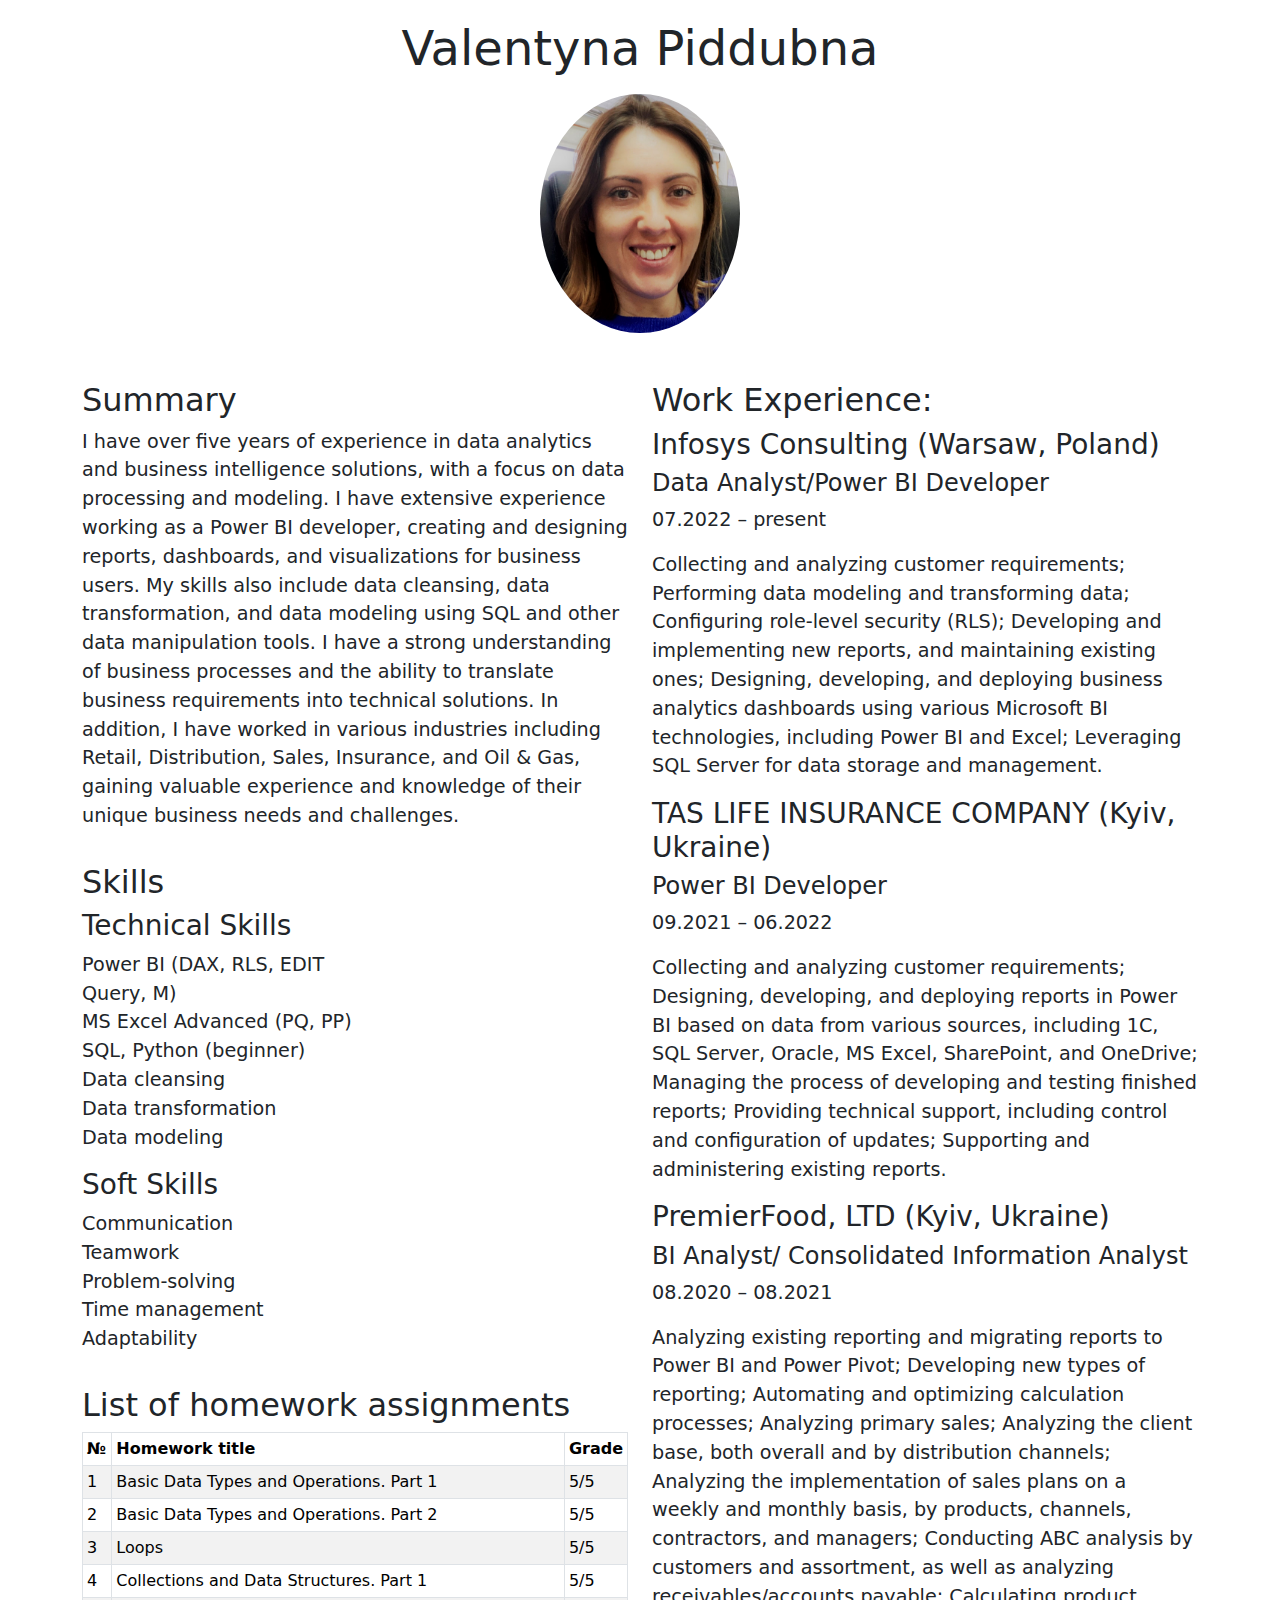
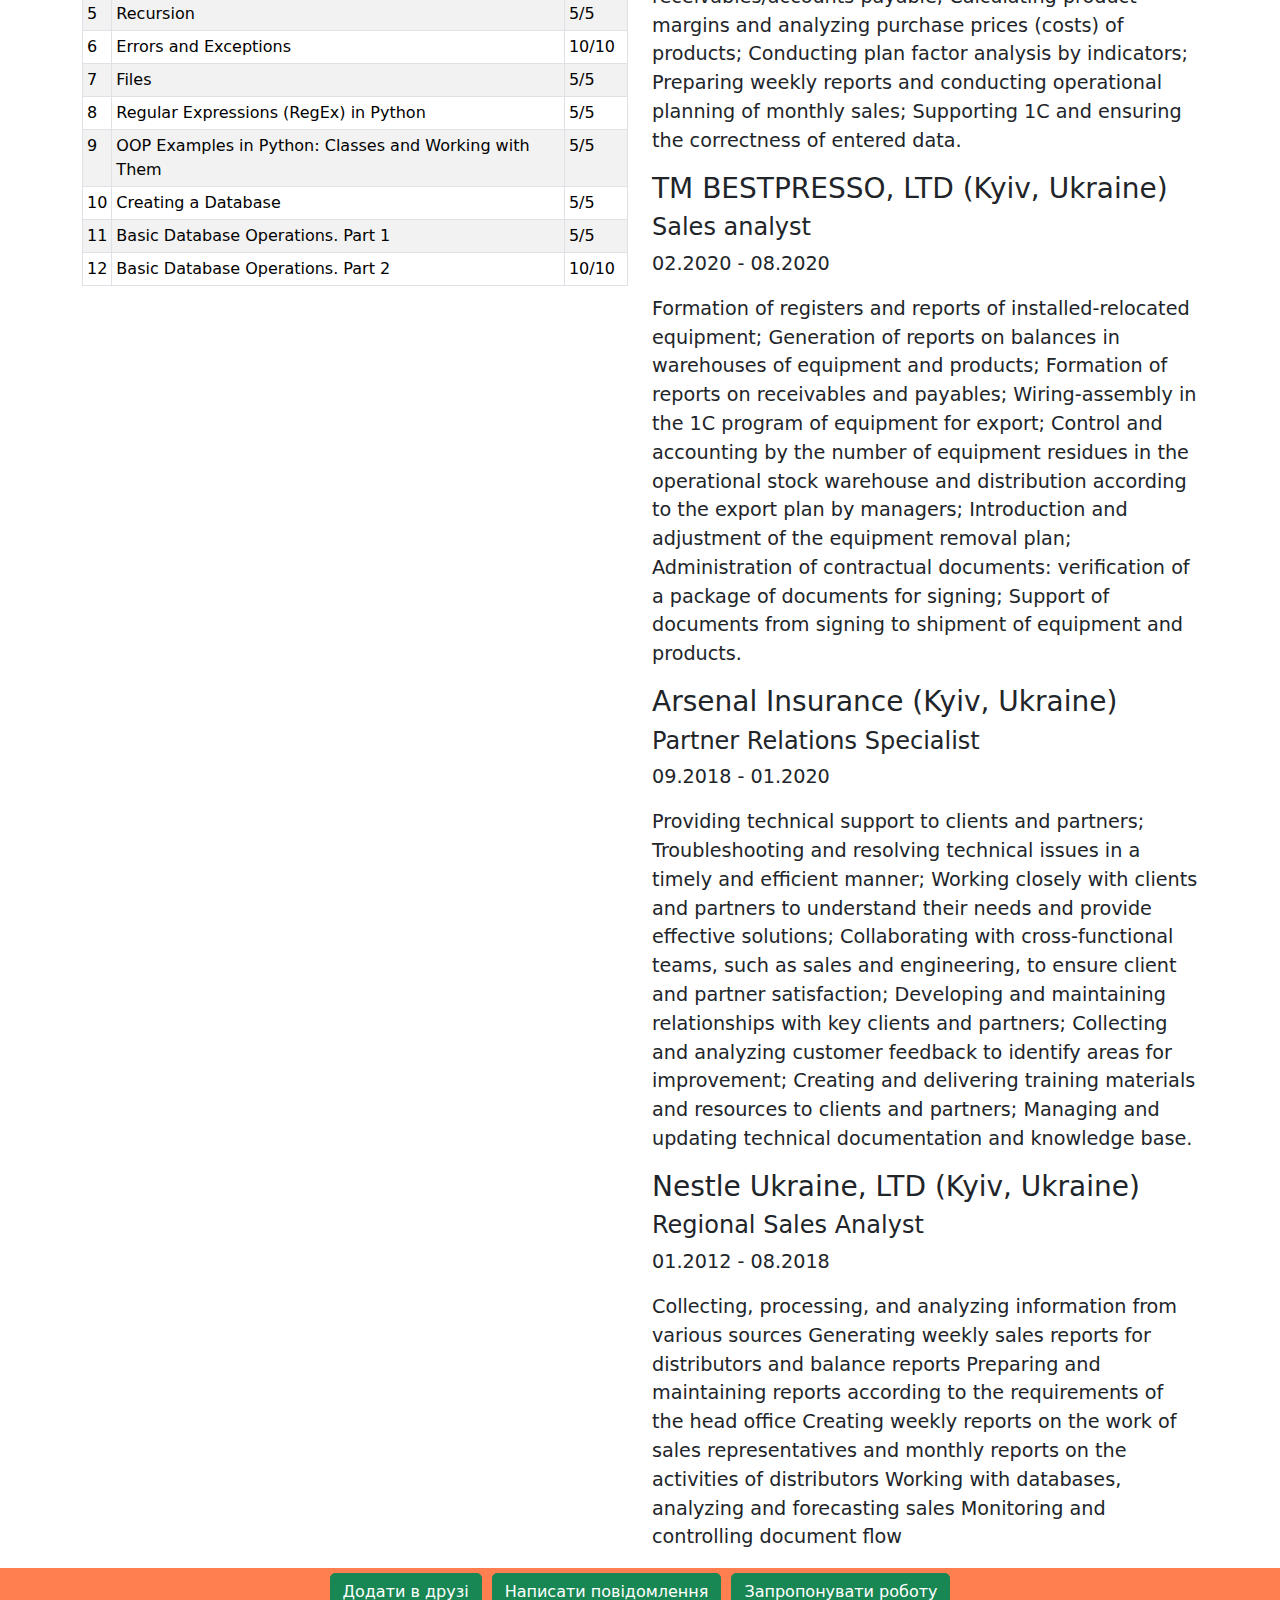
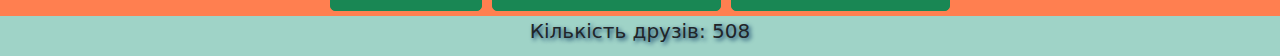
<file: index.html>
<!DOCTYPE html>
<html lang="en">
<head>
    <meta charset="UTF-8">
    <meta name="viewport" content="width=device-width, initial-scale=1">
    <title>Valentyna Piddubna</title>
    <link rel="stylesheet" href="https://cdnjs.cloudflare.com/ajax/libs/twitter-bootstrap/5.0.2/css/bootstrap.min.css">
    <script src="https://cdnjs.cloudflare.com/ajax/libs/twitter-bootstrap/5.0.2/js/bootstrap.min.js"></script>
    <script type="text/javascript" src="js27.js" defer></script>
    <link rel="stylesheet" href="style.css">
</head>
<body>
    <div class="container">
    <h1 class="text-center">Valentyna Piddubna</h1>
        <div class="text-center">
            <img src="photo.jpg" alt="Фото" width="200px" >
        </div>
        <div class="row">
            <div class="col-md-6">
            <h2>Summary</h2>
            <p> I have over five years of experience in data analytics and
                business intelligence solutions, with a focus on data processing and
                modeling. I have extensive experience working as a Power BI developer,
                creating and designing reports, dashboards, and visualizations for
                business users. My skills also include data cleansing,
                data transformation, and data modeling using SQL and other data
                manipulation tools. I have a strong understanding of business
                processes and the ability to translate business requirements into
                technical solutions. In addition, I have worked in various industries
                including Retail, Distribution, Sales, Insurance, and Oil & Gas,
                gaining valuable experience and knowledge of their unique business needs and challenges.</p>
                <div class="col-md-6">
                     <h2>Skills</h2>
                     <h3>Technical Skills</h3>
                        <ul>
                            <li>Power BI (DAX, RLS, EDIT Query, M)</li>
                          <li>MS Excel Advanced (PQ, PP)</li>
                          <li>SQL, Python (beginner)</li>
                          <li>Data cleansing</li>
                          <li>Data transformation</li>
                          <li>Data modeling</li>
                        </ul>
                     <h3>Soft Skills</h3>
                    <ul>
                      <li>Communication</li>
                      <li>Teamwork</li>
                      <li>Problem-solving</li>
                      <li>Time management</li>
                      <li>Adaptability</li>
                    </ul>
                    </div>

                            <h2>List of homework assignments</h2>
        <table class="table table-striped table-bordered table-hover table-sm" >
          <thead class="thead-dark">
            <tr>
              <th scope="col">№</th>
              <th scope="col">Homework title</th>
              <th scope="col">Grade</th>
            </tr>
          </thead>
          <tbody>
            <tr>
              <td >1</td>
              <td>Basic Data Types and Operations. Part 1</td>
              <td>5/5</td>
            </tr>
            <tr>
              <td>2</td>
              <td>Basic Data Types and Operations. Part 2</td>
              <td>5/5</td>
            </tr>
            <tr>
              <td>3</td>
              <td>Loops</td>
              <td>5/5</td>
            </tr>
            <tr>
              <td>4</td>
              <td>Collections and Data Structures. Part 1</td>
              <td>5/5</td>
            </tr>
            <tr>
              <td>5</td>
              <td>Recursion</td>
              <td>5/5</td>
            </tr>
            <tr>
              <td>6</td>
              <td>Errors and Exceptions</td>
              <td>10/10</td>
            </tr>
            <tr>
              <td>7</td>
              <td>Files</td>
              <td>5/5</td>
            </tr>
            <tr>
              <td>8</td>
              <td>Regular Expressions (RegEx) in Python</td>
              <td>5/5</td>
            </tr>
            <tr>
              <td>9</td>
              <td>OOP Examples in Python: Classes and Working with Them</td>
              <td>5/5</td>
            </tr>
            <tr>
              <td>10</td>
              <td>Creating a Database</td>
              <td>5/5</td>
            </tr>
            <tr>
              <td>11</td>
              <td>Basic Database Operations. Part 1</td>
              <td>5/5</td>
            </tr>
            <tr>
              <td>12</td>
              <td>Basic Database Operations. Part 2</td>
              <td>10/10</td>
            </tr>

          </tbody>
        </table>
      </div>
      <div class="col-md-6">
      <h2>Work Experience:</h2>
        <ul>
          <li>
            <h3>Infosys Consulting (Warsaw, Poland)</h3>
              <h4>Data Analyst/Power BI Developer</h4>
            <p>07.2022 – present</p>
            <p>Collecting and analyzing customer requirements;
                 Performing data modeling and transforming data;
                 Configuring role-level security (RLS);
                Developing and implementing new reports, and maintaining existing ones;
                Designing, developing, and deploying business analytics dashboards using various Microsoft BI
                technologies, including Power BI and Excel;
                Leveraging SQL Server for data storage and management.
            </p>
          </li>
          <li>
            <h3>TAS LIFE INSURANCE COMPANY (Kyiv, Ukraine)</h3>
              <h4>Power BI Developer</h4>
            <p>09.2021 – 06.2022 </p>
            <p>Collecting and analyzing customer requirements;
            Designing, developing, and deploying reports in Power BI based on data from various sources, including 1C, SQL Server, Oracle, MS Excel, SharePoint, and OneDrive;
            Managing the process of developing and testing finished reports;
            Providing technical support, including control and configuration of updates;
            Supporting and administering existing reports.
            </p>
          </li>
            <li>
                <h3>PremierFood, LTD (Kyiv, Ukraine)</h3>
                <h4>BI Analyst/ Consolidated Information Analyst </h4>
                <p>08.2020 – 08.2021  </p>
                <p>Analyzing existing reporting and migrating reports to Power BI and Power Pivot;
                    Developing new types of reporting;
                    Automating and optimizing calculation processes;
                    Analyzing primary sales;
                    Analyzing the client base, both overall and by distribution channels;
                    Analyzing the implementation of sales plans on a weekly and monthly basis, by products, channels, contractors, and managers;
                    Conducting ABC analysis by customers and assortment, as well as analyzing receivables/accounts payable;
                    Calculating product margins and analyzing purchase prices (costs) of products;
                    Conducting plan factor analysis by indicators;
                    Preparing weekly reports and conducting operational planning of monthly sales;
                    Supporting 1C and ensuring the correctness of entered data.</p>
            </li>
            <li>
                <h3>ТМ BESTPRESSO, LTD (Kyiv, Ukraine)</h3>
                <h4>Sales analyst </h4>
                <p>02.2020 - 08.2020 </p>
                <p>	Formation of registers and reports of installed-relocated equipment;
                    Generation of reports on balances in warehouses of equipment and products;
                    Formation of reports on receivables and payables;
                    Wiring-assembly in the 1C program of equipment for export;
                    Control and accounting by the number of equipment residues in the operational stock warehouse and distribution according to the export plan by managers;
                    Introduction and adjustment of the equipment removal plan;
                    Administration of contractual documents: verification of a package of documents for signing;
                    Support of documents from signing to shipment of equipment and products.
                 </p>
            </li>
            <li>
                <h3>Arsenal Insurance (Kyiv, Ukraine)</h3>
                <h4>Partner Relations Specialist</h4>
                <p>09.2018 - 01.2020 </p>
                <p> Providing technical support to clients and partners;
                    Troubleshooting and resolving technical issues in a timely and efficient manner;
                    Working closely with clients and partners to understand their needs and provide effective solutions;
                    Collaborating with cross-functional teams, such as sales and engineering, to ensure client and partner satisfaction;
                    Developing and maintaining relationships with key clients and partners;
                    Collecting and analyzing customer feedback to identify areas for improvement;
                    Creating and delivering training materials and resources to clients and partners;
                    Managing and updating technical documentation and knowledge base.
                </p>
            </li>
            <li>
                <h3>Nestle Ukraine, LTD (Kyiv, Ukraine)</h3>
                <h4>Regional Sales Analyst </h4>
                <p>01.2012 - 08.2018 </p>
                <p> Collecting, processing, and analyzing information from various sources
                    Generating weekly sales reports for distributors and balance reports
                    Preparing and maintaining reports according to the requirements of the head office
                    Creating weekly reports on the work of sales representatives and monthly reports on the activities of distributors
                    Working with databases, analyzing and forecasting sales
                    Monitoring and controlling document flow
                </p>
            </li>
        </ul>
            </div>
        </div>
    </div>

</body>
</html>
</file>
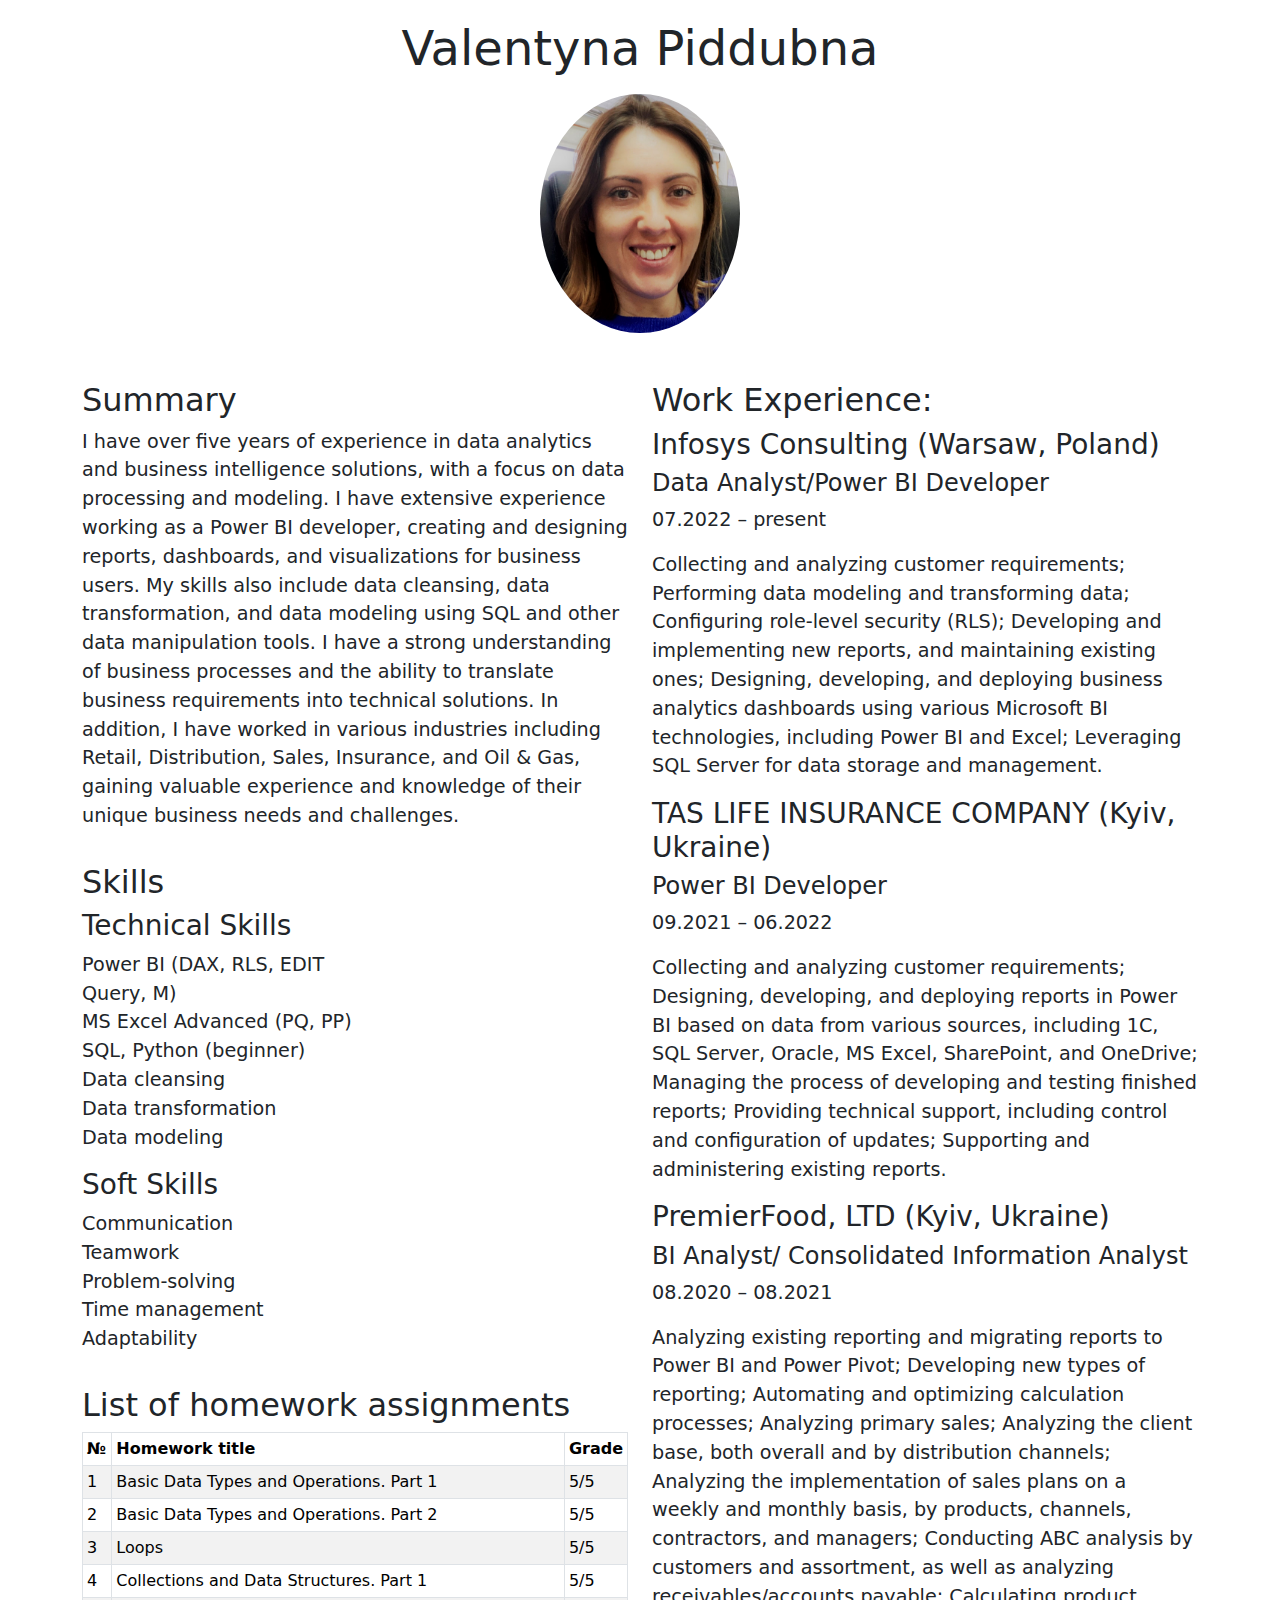
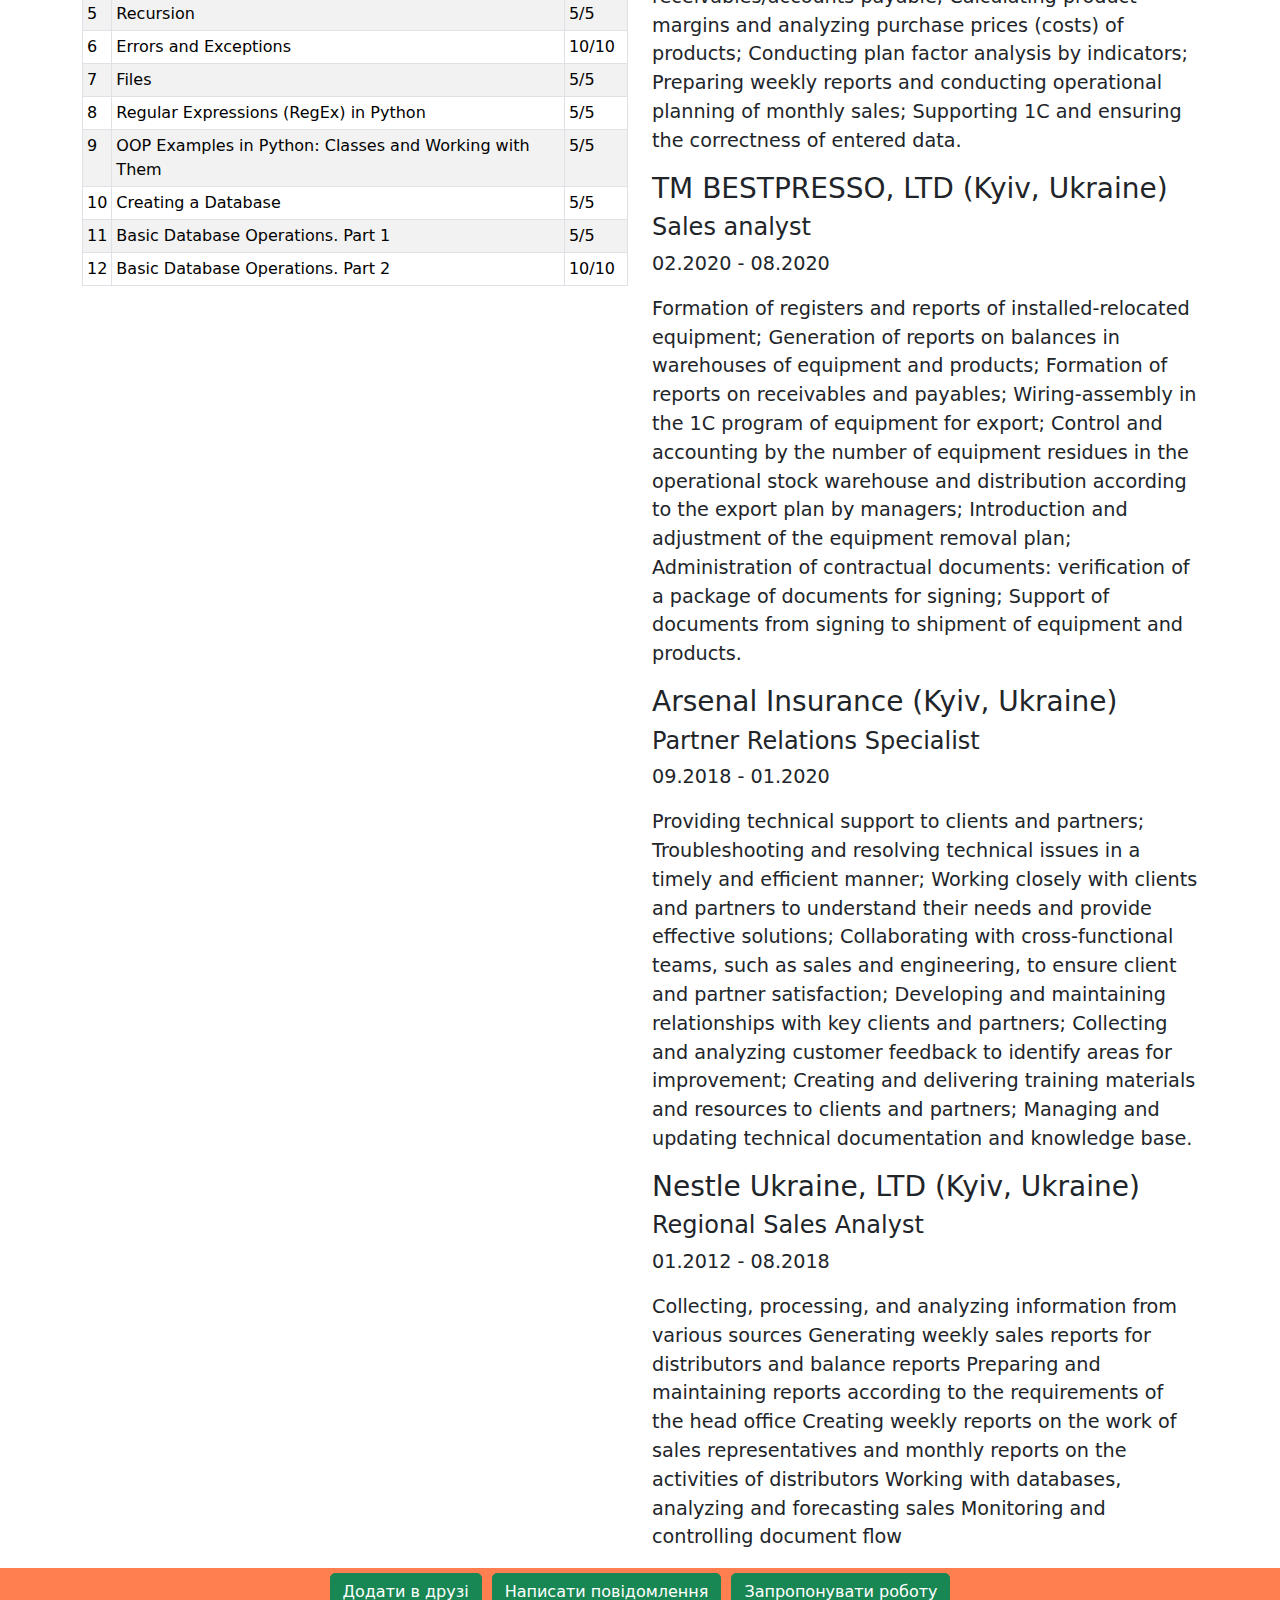
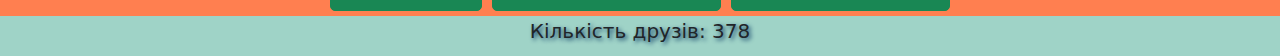
<file: Lesson27.html>
<!DOCTYPE html>
<html lang="en">
<head>
    <meta charset="UTF-8">
    <meta name="viewport" content="width=device-width, initial-scale=1">
    <title>Valentyna Piddubna</title>
    <link rel="stylesheet" href="https://cdnjs.cloudflare.com/ajax/libs/twitter-bootstrap/5.0.2/css/bootstrap.min.css">
    <script src="https://cdnjs.cloudflare.com/ajax/libs/twitter-bootstrap/5.0.2/js/bootstrap.min.js"></script>
   <script type="text/javascript" src="js27.js" defer></script>
    <link rel="stylesheet" href="style.css">
</head>
<body>
    <div class="container">
    <h1 class="text-center">Valentyna Piddubna</h1>
        <div class="text-center">
            <img src="photo.jpg" alt="Фото" width="200px" >
        </div>
        <div class="row">
            <div class="col-md-6">
            <h2>Summary</h2>
            <p> I have over five years of experience in data analytics and
                business intelligence solutions, with a focus on data processing and
                modeling. I have extensive experience working as a Power BI developer,
                creating and designing reports, dashboards, and visualizations for
                business users. My skills also include data cleansing,
                data transformation, and data modeling using SQL and other data
                manipulation tools. I have a strong understanding of business
                processes and the ability to translate business requirements into
                technical solutions. In addition, I have worked in various industries
                including Retail, Distribution, Sales, Insurance, and Oil & Gas,
                gaining valuable experience and knowledge of their unique business needs and challenges.</p>
                <div class="col-md-6">
                     <h2>Skills</h2>
                     <h3>Technical Skills</h3>
                        <ul>
                            <li>Power BI (DAX, RLS, EDIT Query, M)</li>
                          <li>MS Excel Advanced (PQ, PP)</li>
                          <li>SQL, Python (beginner)</li>
                          <li>Data cleansing</li>
                          <li>Data transformation</li>
                          <li>Data modeling</li>
                        </ul>
                     <h3>Soft Skills</h3>
                    <ul>
                      <li>Communication</li>
                      <li>Teamwork</li>
                      <li>Problem-solving</li>
                      <li>Time management</li>
                      <li>Adaptability</li>
                    </ul>
                    </div>

                            <h2>List of homework assignments</h2>
        <table class="table table-striped table-bordered table-hover table-sm" >
          <thead class="thead-dark">
            <tr>
              <th scope="col">№</th>
              <th scope="col">Homework title</th>
              <th scope="col">Grade</th>
            </tr>
          </thead>
          <tbody>
            <tr>
              <td >1</td>
              <td>Basic Data Types and Operations. Part 1</td>
              <td>5/5</td>
            </tr>
            <tr>
              <td>2</td>
              <td>Basic Data Types and Operations. Part 2</td>
              <td>5/5</td>
            </tr>
            <tr>
              <td>3</td>
              <td>Loops</td>
              <td>5/5</td>
            </tr>
            <tr>
              <td>4</td>
              <td>Collections and Data Structures. Part 1</td>
              <td>5/5</td>
            </tr>
            <tr>
              <td>5</td>
              <td>Recursion</td>
              <td>5/5</td>
            </tr>
            <tr>
              <td>6</td>
              <td>Errors and Exceptions</td>
              <td>10/10</td>
            </tr>
            <tr>
              <td>7</td>
              <td>Files</td>
              <td>5/5</td>
            </tr>
            <tr>
              <td>8</td>
              <td>Regular Expressions (RegEx) in Python</td>
              <td>5/5</td>
            </tr>
            <tr>
              <td>9</td>
              <td>OOP Examples in Python: Classes and Working with Them</td>
              <td>5/5</td>
            </tr>
            <tr>
              <td>10</td>
              <td>Creating a Database</td>
              <td>5/5</td>
            </tr>
            <tr>
              <td>11</td>
              <td>Basic Database Operations. Part 1</td>
              <td>5/5</td>
            </tr>
            <tr>
              <td>12</td>
              <td>Basic Database Operations. Part 2</td>
              <td>10/10</td>
            </tr>

          </tbody>
        </table>
      </div>
      <div class="col-md-6">
      <h2>Work Experience:</h2>
        <ul>
          <li>
            <h3>Infosys Consulting (Warsaw, Poland)</h3>
              <h4>Data Analyst/Power BI Developer</h4>
            <p>07.2022 – present</p>
            <p>Collecting and analyzing customer requirements;
                 Performing data modeling and transforming data;
                 Configuring role-level security (RLS);
                Developing and implementing new reports, and maintaining existing ones;
                Designing, developing, and deploying business analytics dashboards using various Microsoft BI
                technologies, including Power BI and Excel;
                Leveraging SQL Server for data storage and management.
            </p>
          </li>
          <li>
            <h3>TAS LIFE INSURANCE COMPANY (Kyiv, Ukraine)</h3>
              <h4>Power BI Developer</h4>
            <p>09.2021 – 06.2022 </p>
            <p>Collecting and analyzing customer requirements;
            Designing, developing, and deploying reports in Power BI based on data from various sources, including 1C, SQL Server, Oracle, MS Excel, SharePoint, and OneDrive;
            Managing the process of developing and testing finished reports;
            Providing technical support, including control and configuration of updates;
            Supporting and administering existing reports.
            </p>
          </li>
            <li>
                <h3>PremierFood, LTD (Kyiv, Ukraine)</h3>
                <h4>BI Analyst/ Consolidated Information Analyst </h4>
                <p>08.2020 – 08.2021  </p>
                <p>Analyzing existing reporting and migrating reports to Power BI and Power Pivot;
                    Developing new types of reporting;
                    Automating and optimizing calculation processes;
                    Analyzing primary sales;
                    Analyzing the client base, both overall and by distribution channels;
                    Analyzing the implementation of sales plans on a weekly and monthly basis, by products, channels, contractors, and managers;
                    Conducting ABC analysis by customers and assortment, as well as analyzing receivables/accounts payable;
                    Calculating product margins and analyzing purchase prices (costs) of products;
                    Conducting plan factor analysis by indicators;
                    Preparing weekly reports and conducting operational planning of monthly sales;
                    Supporting 1C and ensuring the correctness of entered data.</p>
            </li>
            <li>
                <h3>ТМ BESTPRESSO, LTD (Kyiv, Ukraine)</h3>
                <h4>Sales analyst </h4>
                <p>02.2020 - 08.2020 </p>
                <p>	Formation of registers and reports of installed-relocated equipment;
                    Generation of reports on balances in warehouses of equipment and products;
                    Formation of reports on receivables and payables;
                    Wiring-assembly in the 1C program of equipment for export;
                    Control and accounting by the number of equipment residues in the operational stock warehouse and distribution according to the export plan by managers;
                    Introduction and adjustment of the equipment removal plan;
                    Administration of contractual documents: verification of a package of documents for signing;
                    Support of documents from signing to shipment of equipment and products.
                 </p>
            </li>
            <li>
                <h3>Arsenal Insurance (Kyiv, Ukraine)</h3>
                <h4>Partner Relations Specialist</h4>
                <p>09.2018 - 01.2020 </p>
                <p> Providing technical support to clients and partners;
                    Troubleshooting and resolving technical issues in a timely and efficient manner;
                    Working closely with clients and partners to understand their needs and provide effective solutions;
                    Collaborating with cross-functional teams, such as sales and engineering, to ensure client and partner satisfaction;
                    Developing and maintaining relationships with key clients and partners;
                    Collecting and analyzing customer feedback to identify areas for improvement;
                    Creating and delivering training materials and resources to clients and partners;
                    Managing and updating technical documentation and knowledge base.
                </p>
            </li>
            <li>
                <h3>Nestle Ukraine, LTD (Kyiv, Ukraine)</h3>
                <h4>Regional Sales Analyst </h4>
                <p>01.2012 - 08.2018 </p>
                <p> Collecting, processing, and analyzing information from various sources
                    Generating weekly sales reports for distributors and balance reports
                    Preparing and maintaining reports according to the requirements of the head office
                    Creating weekly reports on the work of sales representatives and monthly reports on the activities of distributors
                    Working with databases, analyzing and forecasting sales
                    Monitoring and controlling document flow
                </p>
            </li>
        </ul>
            </div>
        </div>
    </div>

</body>
</html>

<!-- <!DOCTYPE html>
<html lang="en">

<head>
  <meta charset="UTF-8">
  <link rel="stylesheet" href="https://maxcdn.bootstrapcdn.com/bootstrap/3.4.1/css/bootstrap.min.css">
  <script type="text/javascript" src="27.js" defer></script>
  <title>Lesson 27</title>
</head>

<body>
</body>

</html> -->
</file>
<file: style.css>
body {
      background-color: #ffffff;
    }
    h1 {
      font-size: 3rem;
      margin-bottom: 1rem;
      margin-top: 20px;

    }
    h2 {
      font-size: 2rem;
      margin-top: 2rem;
    }
    p {
      font-size: 1.2rem;
      line-height: 1.5;
    }
    img {
      border-radius: 50%;
      margin-bottom: 1rem;

    }
    ul {
      list-style-type: none;
      padding-left: 0;
      font-size: 1.2rem;                         ;
    }

    .friends {
      background: #9fd3c7;
      text-align: center;
      height: 40px;
      text-shadow: 2px 2px 4px #113f67;
      font-size: 20px;
    }
</file>
